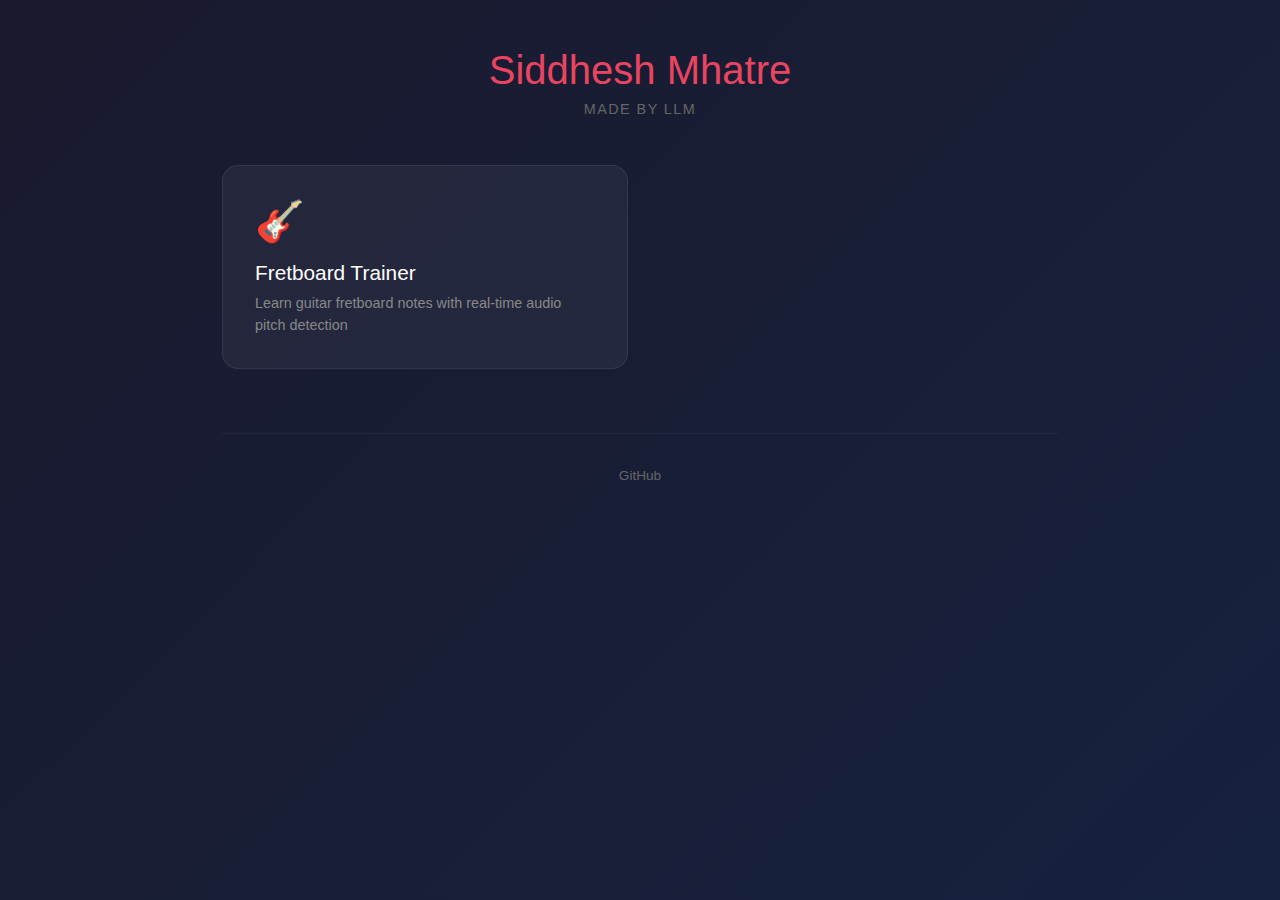
<file: made-by-llm/index.html>
<!DOCTYPE html>
<html lang="en">
<head>
    <meta charset="UTF-8">
    <meta name="viewport" content="width=device-width, initial-scale=1.0">
    <title>Made by LLM - Siddhesh Mhatre</title>
    <link rel="stylesheet" href="../style.css">
</head>
<body>
    <div class="container">
        <header>
            <a href="/" class="site-title"><h1>Siddhesh Mhatre</h1></a>
            <p class="page-title">Made by LLM</p>
        </header>

        <div class="projects-grid">
            <a href="https://siddheshmhatre.github.io/fretboard-trainer/" class="project-card">
                <div class="project-icon">🎸</div>
                <h3>Fretboard Trainer</h3>
                <p>Learn guitar fretboard notes with real-time audio pitch detection</p>
            </a>
        </div>

        <footer>
            <a href="https://github.com/siddheshmhatre" class="github-link">GitHub</a>
        </footer>
    </div>
</body>
</html>
</file>
<file: style.css>
* {
    margin: 0;
    padding: 0;
    box-sizing: border-box;
}

body {
    font-family: -apple-system, BlinkMacSystemFont, 'Segoe UI', Roboto, Oxygen, Ubuntu, sans-serif;
    background: linear-gradient(135deg, #1a1a2e 0%, #16213e 100%);
    min-height: 100vh;
    color: #fff;
}

.container {
    max-width: 900px;
    margin: 0 auto;
    padding: 3rem 2rem;
}

header {
    text-align: center;
    margin-bottom: 3rem;
}

.site-title {
    text-decoration: none;
    color: inherit;
}

.site-title:hover h1 {
    color: #fff;
}

h1 {
    font-size: 2.5rem;
    font-weight: 300;
    color: #e94560;
    transition: color 0.3s ease;
}

.page-title {
    color: #666;
    font-size: 0.9rem;
    margin-top: 0.5rem;
    text-transform: uppercase;
    letter-spacing: 0.1em;
}

.projects-grid {
    display: grid;
    grid-template-columns: repeat(auto-fill, minmax(280px, 1fr));
    gap: 1.5rem;
}

.project-card {
    background: rgba(255, 255, 255, 0.05);
    border-radius: 16px;
    padding: 2rem;
    text-decoration: none;
    color: #fff;
    transition: all 0.3s ease;
    border: 1px solid rgba(255, 255, 255, 0.08);
}

.project-card:hover {
    transform: translateY(-4px);
    background: rgba(255, 255, 255, 0.1);
    border-color: rgba(233, 69, 96, 0.3);
    box-shadow: 0 8px 32px rgba(0, 0, 0, 0.3);
}

.project-icon {
    font-size: 2.5rem;
    margin-bottom: 1rem;
}

.project-card h3 {
    font-size: 1.3rem;
    font-weight: 500;
    margin-bottom: 0.5rem;
}

.project-card p {
    color: #888;
    font-size: 0.9rem;
    line-height: 1.5;
}

footer {
    text-align: center;
    margin-top: 4rem;
    padding-top: 2rem;
    border-top: 1px solid rgba(255, 255, 255, 0.05);
}

.github-link {
    color: #666;
    text-decoration: none;
    font-size: 0.85rem;
    transition: color 0.3s ease;
}

.github-link:hover {
    color: #e94560;
}

@media (max-width: 480px) {
    .container {
        padding: 2rem 1rem;
    }

    h1 {
        font-size: 2rem;
    }

    .project-card {
        padding: 1.5rem;
    }
}
</file>
